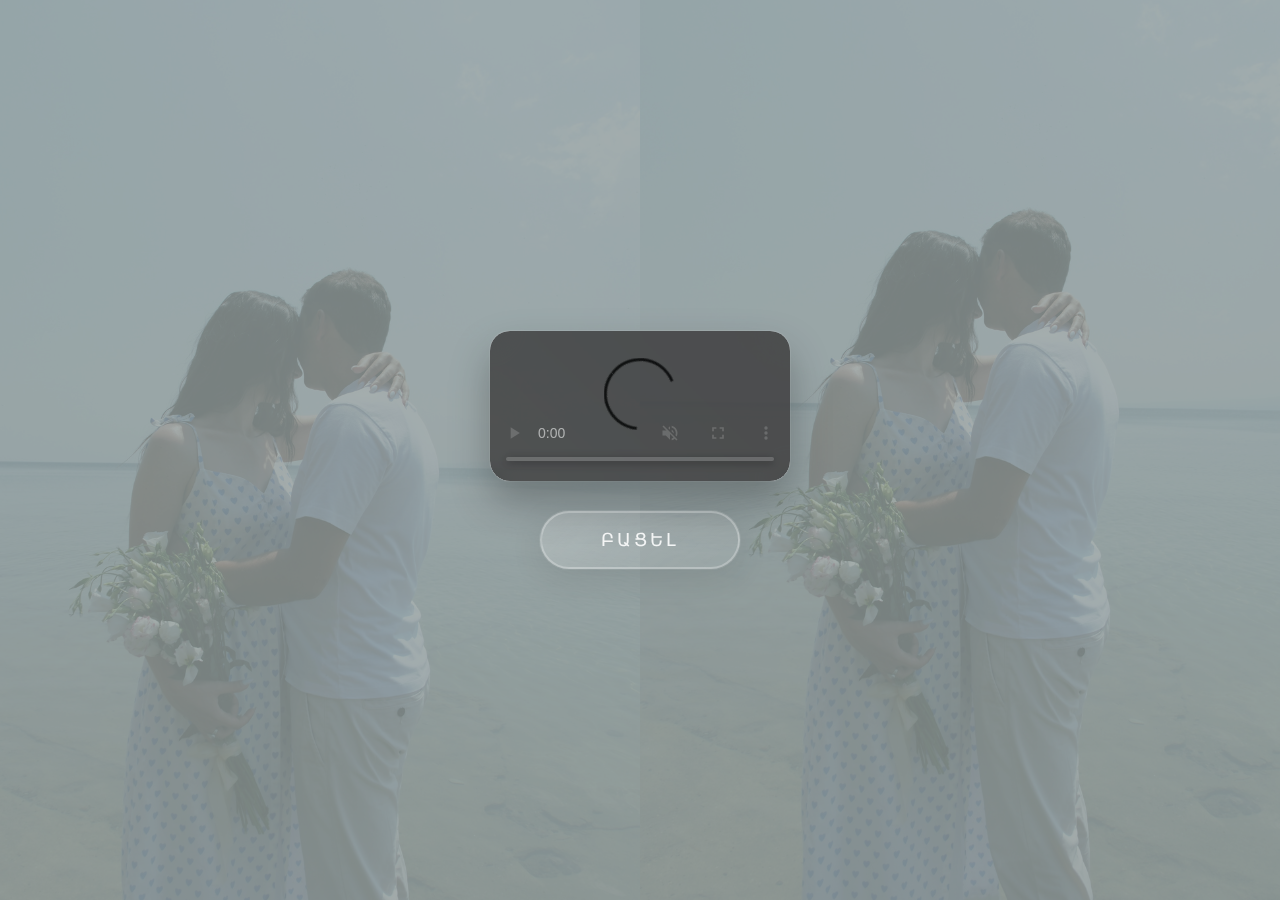
<file: index.html>
<!DOCTYPE html>
<html lang="hy">
<head>
  <meta charset="UTF-8">
  <meta name="viewport" content="width=device-width, initial-scale=1.0">
  <title>Wedding Video</title>

<style>
    * {
        margin: 0;
        padding: 0;
        box-sizing: border-box;
    }

    body {
        margin: 0;
        padding: 0;
        height: 100vh;
        min-height: 100vh;
        display: flex;
        align-items: center;
        justify-content: center;
        background-image: url(1.png);
        background-repeat: no-repeat;
        background-size: cover;
        background-position: center;
        flex-direction: column;
        font-family: 'Arial', sans-serif;
        position: relative;
        overflow: hidden;
        opacity: 0.9;
    }

    /* Subtle overlay for the entire page */
    body::before {
        content: '';
        position: absolute;
        top: 0;
        left: 0;
        right: 0;
        bottom: 0;
        background: rgba(255, 255, 255, 0.05);
        pointer-events: none;
        z-index: 1;
    }

    .video-container {
        position: relative;
        max-width: 85vw;
        max-height: 85vh;
        border-radius: 20px;
        overflow: hidden;
        box-shadow: 
            0 20px 40px rgba(0, 0, 0, 0.3),
            0 0 0 1px rgba(255, 255, 255, 0.1);
        z-index: 2;
        backdrop-filter: blur(10px);
        background: rgba(255, 255, 255, 0.05);
    }

    /* Permanent semi-transparent overlay on video */
    .video-container::before {
        content: '';
        position: absolute;
        top: 0;
        left: 0;
        right: 0;
        bottom: 0;
        background: rgba(0, 0, 0, 0.3);
        pointer-events: none;
        z-index: 3;
        border-radius: 20px;
    }

    video {
        width: 100%;
        height: auto;
        max-height: 85vh;
        object-fit: contain;
        background: linear-gradient(45deg, #f8f9fa, #e9ecef);
        border-radius: 20px;
        display: block;
    }

    /* Custom video controls styling */
    video::-webkit-media-controls {
        background: rgba(0, 0, 0, 0.3);
        border-radius: 0 0 20px 20px;
    }

    video::-webkit-media-controls-panel {
        background: rgba(0, 0, 0, 0.4);
        backdrop-filter: blur(10px);
    }

    .button {
        margin-top: 30px;
        padding: 16px 32px;
        font-size: 18px;
        font-weight: 500;
        color: white;
        letter-spacing: 3px;
        text-transform: uppercase;
        background: linear-gradient(135deg, 
            rgba(255, 255, 255, 0.2) 0%,
            rgba(255, 255, 255, 0.1) 50%,
            rgba(255, 255, 255, 0.05) 100%);
        border: 2px solid rgba(255, 255, 255, 0.3);
        border-radius: 50px;
        cursor: pointer;
        text-decoration: none;
        transition: all 0.4s cubic-bezier(0.4, 0, 0.2, 1);
        backdrop-filter: blur(10px);
        box-shadow: 
            0 8px 32px rgba(0, 0, 0, 0.1),
            0 0 0 1px rgba(255, 255, 255, 0.1);
        position: relative;
        overflow: hidden;
        z-index: 2;
        min-width: 200px;
        text-align: center;
        display: inline-block;
    }

    .button::before {
        content: '';
        position: absolute;
        top: 0;
        left: -100%;
        width: 100%;
        height: 100%;
        background: linear-gradient(90deg, 
            transparent, 
            rgba(255, 255, 255, 0.2), 
            transparent);
        transition: left 0.6s ease;
    }

    .button:hover {
        transform: translateY(-2px);
        background: linear-gradient(135deg, 
            rgba(255, 255, 255, 0.3) 0%,
            rgba(255, 255, 255, 0.2) 50%,
            rgba(255, 255, 255, 0.1) 100%);
        border-color: rgba(255, 255, 255, 0.5);
        box-shadow: 
            0 12px 40px rgba(0, 0, 0, 0.2),
            0 0 0 1px rgba(255, 255, 255, 0.2);
        letter-spacing: 4px;
    }

    .button:hover::before {
        left: 100%;
    }

    .button:active {
        transform: translateY(0);
        transition: transform 0.1s ease;
    }

    /* Responsive design */
    @media (max-width: 768px) {
        .video-container {
            max-width: 95vw;
            max-height: 70vh;
            border-radius: 15px;
        }

                 .video-container::before {
             border-radius: 15px;
         }

        video {
            border-radius: 15px;
        }

        .button {
            padding: 14px 28px;
            font-size: 16px;
            letter-spacing: 2px;
            min-width: 180px;
            margin-top: 25px;
        }

        .button:hover {
            letter-spacing: 3px;
        }
    }

    @media (max-width: 480px) {
        .video-container {
            max-width: 98vw;
            max-height: 65vh;
            border-radius: 12px;
        }

                 .video-container::before {
             border-radius: 12px;
         }

        video {
            border-radius: 12px;
        }

        .button {
            padding: 12px 24px;
            font-size: 14px;
            letter-spacing: 1.5px;
            min-width: 160px;
            margin-top: 20px;
        }
    }

    /* Elegant loading animation */
    @keyframes fadeInUp {
        from {
            opacity: 0;
            transform: translateY(30px);
        }
        to {
            opacity: 1;
            transform: translateY(0);
        }
    }

    .video-container, .button {
        animation: fadeInUp 0.8s ease-out;
    }

    .button {
        animation-delay: 0.3s;
        animation-fill-mode: both;
    }

</style>
</head>
<body>
    <!-- <div class="video-container">
        <video controls autoplay muted loop>
            <source src="video.mp4" type="video/mp4">
            Your browser does not support the video tag.
        </video>
    </div> -->
    <div class="video-container">
        <video controls autoplay muted loop>
            <source src="https://drive.google.com/uc?export=download&id=1bixRCZNptytxmpwcZjW2YtYMZIcTcZUw" type="video/mp4">
            Your browser does not support the video tag.
        </video>
    </div>
    
    <a href="invitation.html" class="button">ԲԱՑԵԼ</a>
</body>
</html>
</file>
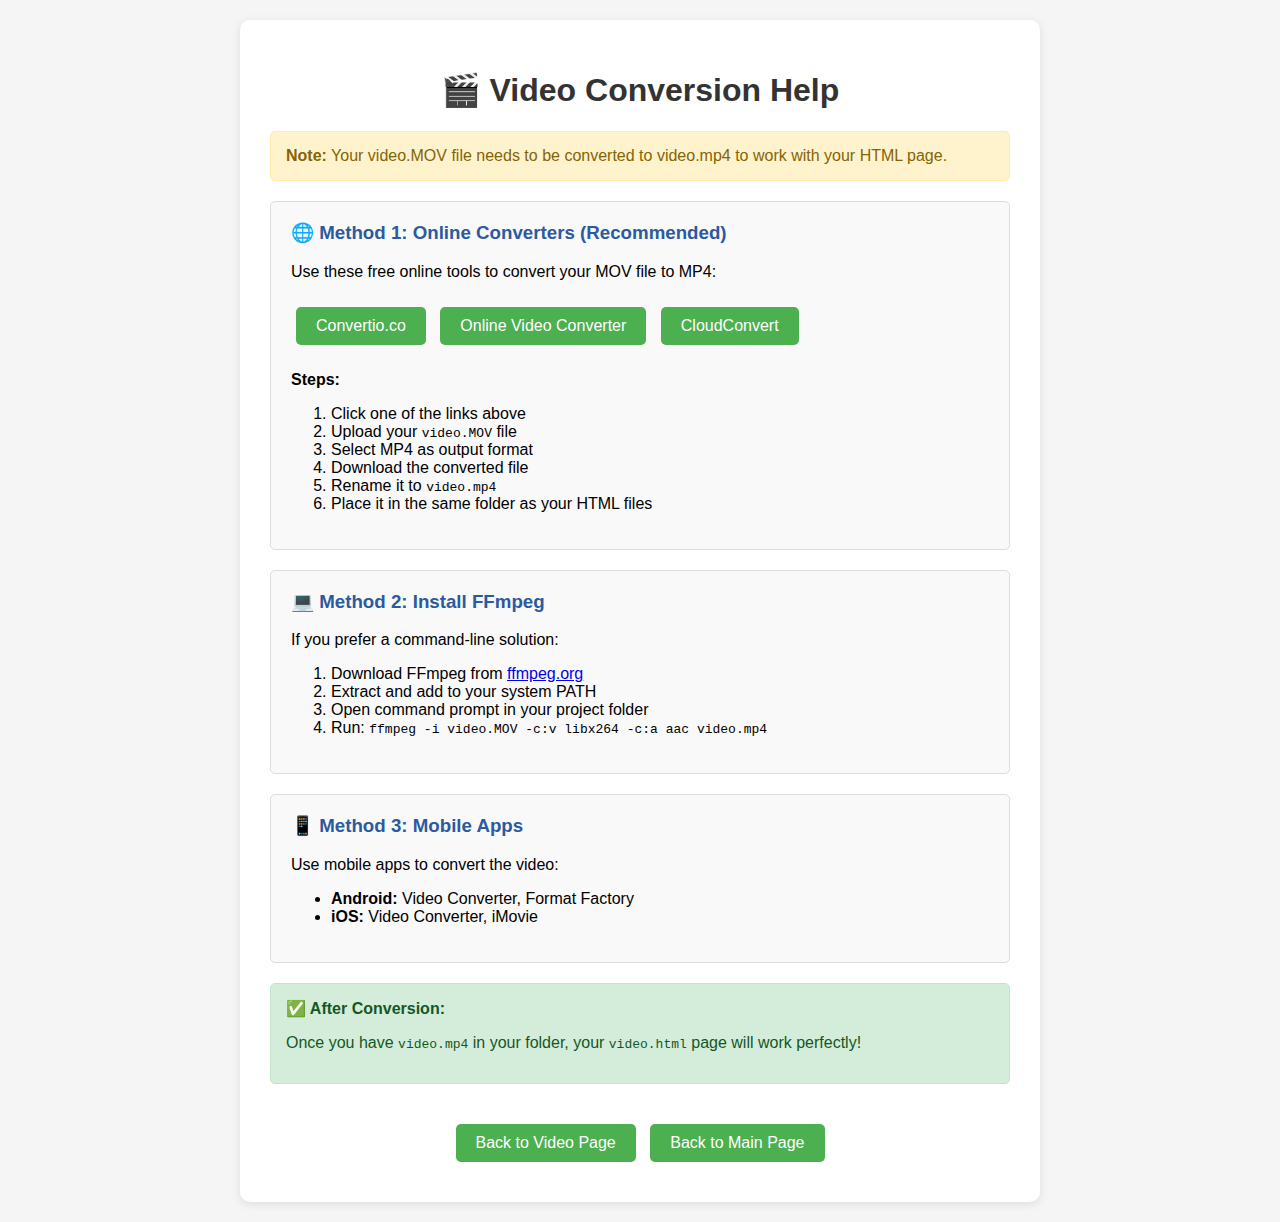
<file: convert-video.html>
<!DOCTYPE html>
<html lang="en">
<head>
    <meta charset="UTF-8">
    <meta name="viewport" content="width=device-width, initial-scale=1.0">
    <title>Video Conversion Help</title>
    <style>
        body {
            font-family: Arial, sans-serif;
            max-width: 800px;
            margin: 0 auto;
            padding: 20px;
            background-color: #f5f5f5;
        }
        .container {
            background: white;
            padding: 30px;
            border-radius: 10px;
            box-shadow: 0 2px 10px rgba(0,0,0,0.1);
        }
        h1 {
            color: #333;
            text-align: center;
        }
        .method {
            margin: 20px 0;
            padding: 20px;
            border: 1px solid #ddd;
            border-radius: 5px;
            background-color: #f9f9f9;
        }
        .method h3 {
            color: #2c5aa0;
            margin-top: 0;
        }
        .button {
            display: inline-block;
            background-color: #4CAF50;
            color: white;
            padding: 10px 20px;
            text-decoration: none;
            border-radius: 5px;
            margin: 10px 5px;
        }
        .button:hover {
            background-color: #45a049;
        }
        .warning {
            background-color: #fff3cd;
            border: 1px solid #ffeaa7;
            color: #856404;
            padding: 15px;
            border-radius: 5px;
            margin: 20px 0;
        }
        .success {
            background-color: #d4edda;
            border: 1px solid #c3e6cb;
            color: #155724;
            padding: 15px;
            border-radius: 5px;
            margin: 20px 0;
        }
    </style>
</head>
<body>
    <div class="container">
        <h1>🎬 Video Conversion Help</h1>
        
        <div class="warning">
            <strong>Note:</strong> Your video.MOV file needs to be converted to video.mp4 to work with your HTML page.
        </div>

        <div class="method">
            <h3>🌐 Method 1: Online Converters (Recommended)</h3>
            <p>Use these free online tools to convert your MOV file to MP4:</p>
            <a href="https://convertio.co/mov-mp4/" class="button" target="_blank">Convertio.co</a>
            <a href="https://www.onlinevideoconverter.com/" class="button" target="_blank">Online Video Converter</a>
            <a href="https://cloudconvert.com/mov-to-mp4" class="button" target="_blank">CloudConvert</a>
            
            <p><strong>Steps:</strong></p>
            <ol>
                <li>Click one of the links above</li>
                <li>Upload your <code>video.MOV</code> file</li>
                <li>Select MP4 as output format</li>
                <li>Download the converted file</li>
                <li>Rename it to <code>video.mp4</code></li>
                <li>Place it in the same folder as your HTML files</li>
            </ol>
        </div>

        <div class="method">
            <h3>💻 Method 2: Install FFmpeg</h3>
            <p>If you prefer a command-line solution:</p>
            <ol>
                <li>Download FFmpeg from <a href="https://ffmpeg.org/download.html" target="_blank">ffmpeg.org</a></li>
                <li>Extract and add to your system PATH</li>
                <li>Open command prompt in your project folder</li>
                <li>Run: <code>ffmpeg -i video.MOV -c:v libx264 -c:a aac video.mp4</code></li>
            </ol>
        </div>

        <div class="method">
            <h3>📱 Method 3: Mobile Apps</h3>
            <p>Use mobile apps to convert the video:</p>
            <ul>
                <li><strong>Android:</strong> Video Converter, Format Factory</li>
                <li><strong>iOS:</strong> Video Converter, iMovie</li>
            </ul>
        </div>

        <div class="success">
            <strong>✅ After Conversion:</strong>
            <p>Once you have <code>video.mp4</code> in your folder, your <code>video.html</code> page will work perfectly!</p>
        </div>

        <div style="text-align: center; margin-top: 30px;">
            <a href="video.html" class="button">Back to Video Page</a>
            <a href="index.html" class="button">Back to Main Page</a>
        </div>
    </div>
</body>
</html>
</file>
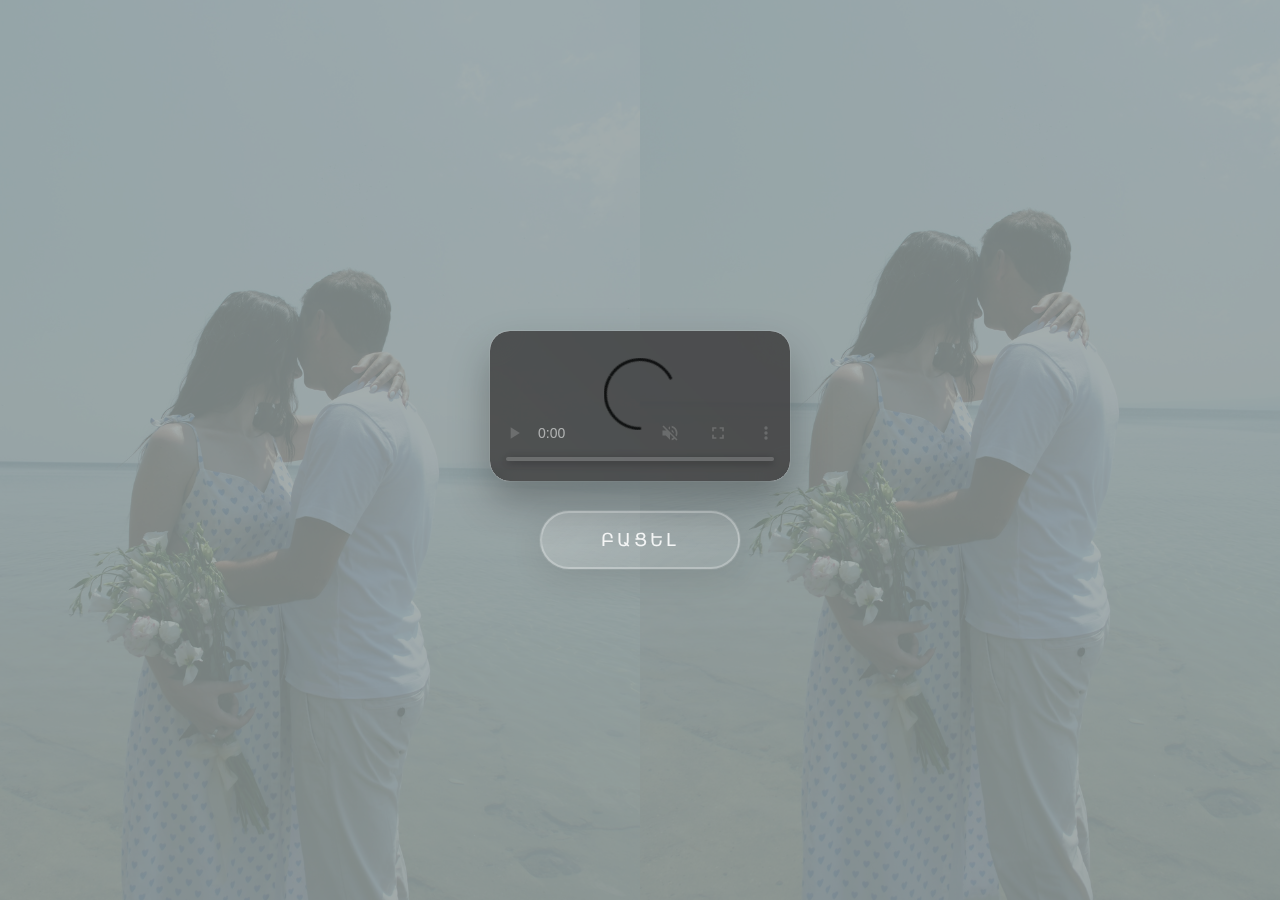
<file: video.html>
<!DOCTYPE html>
<html lang="hy">
<head>
  <meta charset="UTF-8">
  <meta name="viewport" content="width=device-width, initial-scale=1.0">
  <title>Wedding Video</title>

<style>
    * {
        margin: 0;
        padding: 0;
        box-sizing: border-box;
    }

    body {
        margin: 0;
        padding: 0;
        height: 100vh;
        min-height: 100vh;
        display: flex;
        align-items: center;
        justify-content: center;
        background-image: url(1.png);
        background-repeat: no-repeat;
        background-size: cover;
        background-position: center;
        flex-direction: column;
        font-family: 'Arial', sans-serif;
        position: relative;
        overflow: hidden;
        opacity: 0.9;
    }

    /* Subtle overlay for the entire page */
    body::before {
        content: '';
        position: absolute;
        top: 0;
        left: 0;
        right: 0;
        bottom: 0;
        background: rgba(255, 255, 255, 0.05);
        pointer-events: none;
        z-index: 1;
    }

    .video-container {
        position: relative;
        max-width: 85vw;
        max-height: 85vh;
        border-radius: 20px;
        overflow: hidden;
        box-shadow: 
            0 20px 40px rgba(0, 0, 0, 0.3),
            0 0 0 1px rgba(255, 255, 255, 0.1);
        z-index: 2;
        backdrop-filter: blur(10px);
        background: rgba(255, 255, 255, 0.05);
    }

    /* Permanent semi-transparent overlay on video */
    .video-container::before {
        content: '';
        position: absolute;
        top: 0;
        left: 0;
        right: 0;
        bottom: 0;
        background: rgba(0, 0, 0, 0.3);
        pointer-events: none;
        z-index: 3;
        border-radius: 20px;
    }

    video {
        width: 100%;
        height: auto;
        max-height: 85vh;
        object-fit: contain;
        background: linear-gradient(45deg, #f8f9fa, #e9ecef);
        border-radius: 20px;
        display: block;
    }

    /* Custom video controls styling */
    video::-webkit-media-controls {
        background: rgba(0, 0, 0, 0.3);
        border-radius: 0 0 20px 20px;
    }

    video::-webkit-media-controls-panel {
        background: rgba(0, 0, 0, 0.4);
        backdrop-filter: blur(10px);
    }

    .button {
        margin-top: 30px;
        padding: 16px 32px;
        font-size: 18px;
        font-weight: 500;
        color: white;
        letter-spacing: 3px;
        text-transform: uppercase;
        background: linear-gradient(135deg, 
            rgba(255, 255, 255, 0.2) 0%,
            rgba(255, 255, 255, 0.1) 50%,
            rgba(255, 255, 255, 0.05) 100%);
        border: 2px solid rgba(255, 255, 255, 0.3);
        border-radius: 50px;
        cursor: pointer;
        text-decoration: none;
        transition: all 0.4s cubic-bezier(0.4, 0, 0.2, 1);
        backdrop-filter: blur(10px);
        box-shadow: 
            0 8px 32px rgba(0, 0, 0, 0.1),
            0 0 0 1px rgba(255, 255, 255, 0.1);
        position: relative;
        overflow: hidden;
        z-index: 2;
        min-width: 200px;
        text-align: center;
        display: inline-block;
    }

    .button::before {
        content: '';
        position: absolute;
        top: 0;
        left: -100%;
        width: 100%;
        height: 100%;
        background: linear-gradient(90deg, 
            transparent, 
            rgba(255, 255, 255, 0.2), 
            transparent);
        transition: left 0.6s ease;
    }

    .button:hover {
        transform: translateY(-2px);
        background: linear-gradient(135deg, 
            rgba(255, 255, 255, 0.3) 0%,
            rgba(255, 255, 255, 0.2) 50%,
            rgba(255, 255, 255, 0.1) 100%);
        border-color: rgba(255, 255, 255, 0.5);
        box-shadow: 
            0 12px 40px rgba(0, 0, 0, 0.2),
            0 0 0 1px rgba(255, 255, 255, 0.2);
        letter-spacing: 4px;
    }

    .button:hover::before {
        left: 100%;
    }

    .button:active {
        transform: translateY(0);
        transition: transform 0.1s ease;
    }

    /* Responsive design */
    @media (max-width: 768px) {
        .video-container {
            max-width: 95vw;
            max-height: 70vh;
            border-radius: 15px;
        }

                 .video-container::before {
             border-radius: 15px;
         }

        video {
            border-radius: 15px;
        }

        .button {
            padding: 14px 28px;
            font-size: 16px;
            letter-spacing: 2px;
            min-width: 180px;
            margin-top: 25px;
        }

        .button:hover {
            letter-spacing: 3px;
        }
    }

    @media (max-width: 480px) {
        .video-container {
            max-width: 98vw;
            max-height: 65vh;
            border-radius: 12px;
        }

                 .video-container::before {
             border-radius: 12px;
         }

        video {
            border-radius: 12px;
        }

        .button {
            padding: 12px 24px;
            font-size: 14px;
            letter-spacing: 1.5px;
            min-width: 160px;
            margin-top: 20px;
        }
    }

    /* Elegant loading animation */
    @keyframes fadeInUp {
        from {
            opacity: 0;
            transform: translateY(30px);
        }
        to {
            opacity: 1;
            transform: translateY(0);
        }
    }

    .video-container, .button {
        animation: fadeInUp 0.8s ease-out;
    }

    .button {
        animation-delay: 0.3s;
        animation-fill-mode: both;
    }

</style>
</head>
<body>
    <div class="video-container">
        <video controls autoplay muted>
            <source src="video.mp4" type="video/mp4">
            Your browser does not support the video tag.
        </video>
    </div>
    <a href="index.html" class="button">ԲԱՑԵԼ</a>
</body>
</html>
</file>
